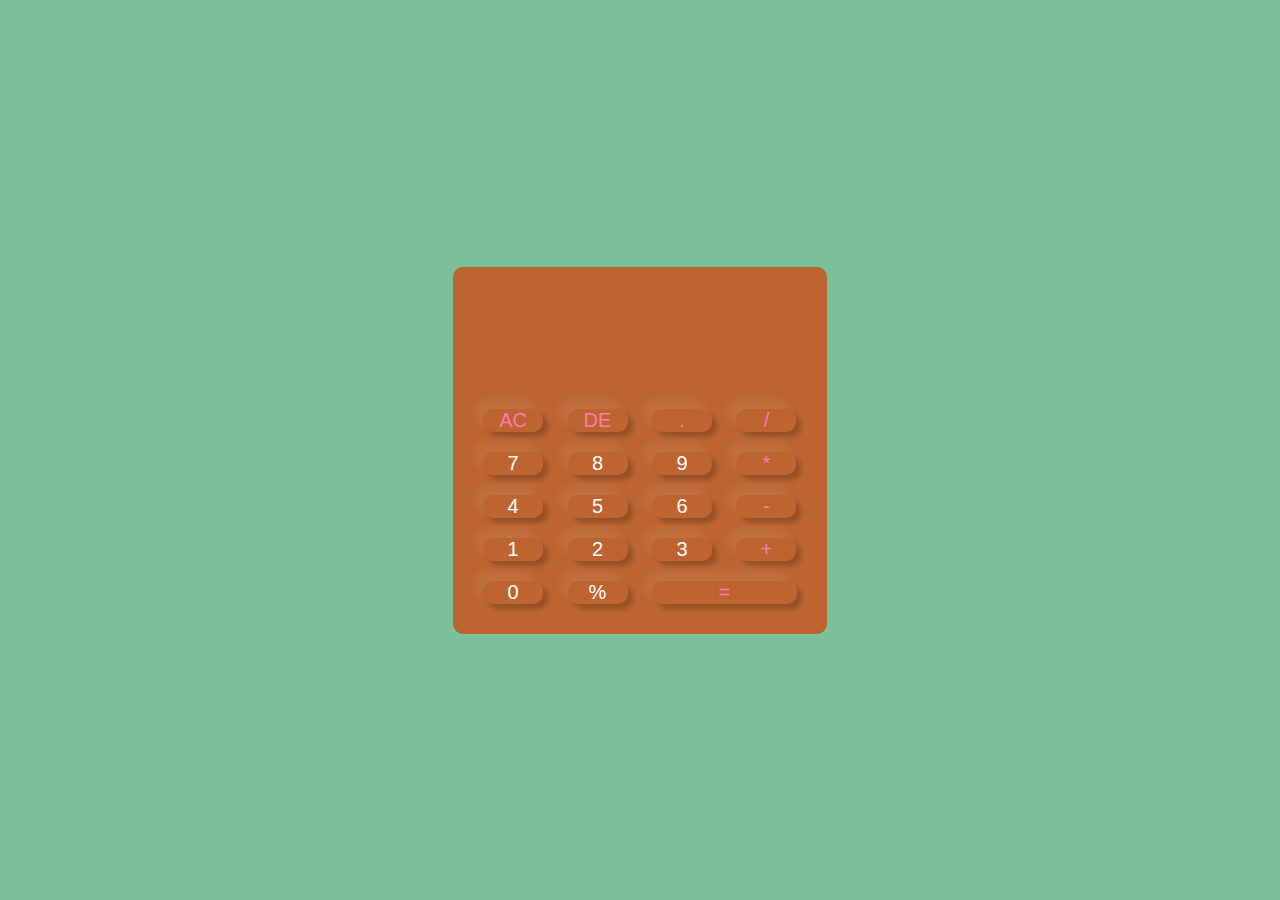
<file: index.html>
<!DOCTYPE html>
<html>

<head>
    <meta name="viewport" content="width=device-width, initial-scale=1.0">
    <title>Calculator</title>
    <link rel="stylesheet" href="style.css">
</head>

<body>
    <div class="container">
        <div class="calculator">
            <form>
                <div class="display">
                    <input type="text" name="display">
                </div>

                <div>
                    <input type="button" value="AC" onclick="display.value = ' ' " class="operator">
                    <input type="button" value="DE" onclick="display.value = display.value.toString().slice(0,-1)"
                        class="operator">
                    <input type="button" value="." onclick="display.value += '.' " class="operator">
                    <input type="button" value="/" onclick="display.value += '/' " class="operator">
                </div>
                <div>
                    <input type="button" value="7" onclick="display.value += '7' ">
                    <input type="button" value="8" onclick="display.value += '8' ">
                    <input type="button" value="9" onclick="display.value += '9' ">
                    <input type="button" value="*" onclick="display.value += '*' " class="operator">
                </div>
                <div>
                    <input type="button" value="4" onclick="display.value += '4' ">
                    <input type="button" value="5" onclick="display.value += '5' ">
                    <input type="button" value="6" onclick="display.value += '6' ">
                    <input type="button" value="-" onclick="display.value += '-' " class="operator">
                </div>
                <div>
                    <input type="button" value="1" onclick="display.value += '1' ">
                    <input type="button" value="2" onclick="display.value += '2' ">
                    <input type="button" value="3" onclick="display.value += '3' ">
                    <input type="button" value="+" onclick="display.value += '+' " class="operator">
                </div>
                <div>
                    <input type="button" value="0" onclick="display.value += '0' ">
                    <input type="button" value="%" onclick="display.value += '%' ">
                    <input type="button" value="=" onclick="display.value = eval(display.value) "
                        class="equal operator">
                </div>
            </form>
        </div>
    </div>
</body>

</html>
</file>
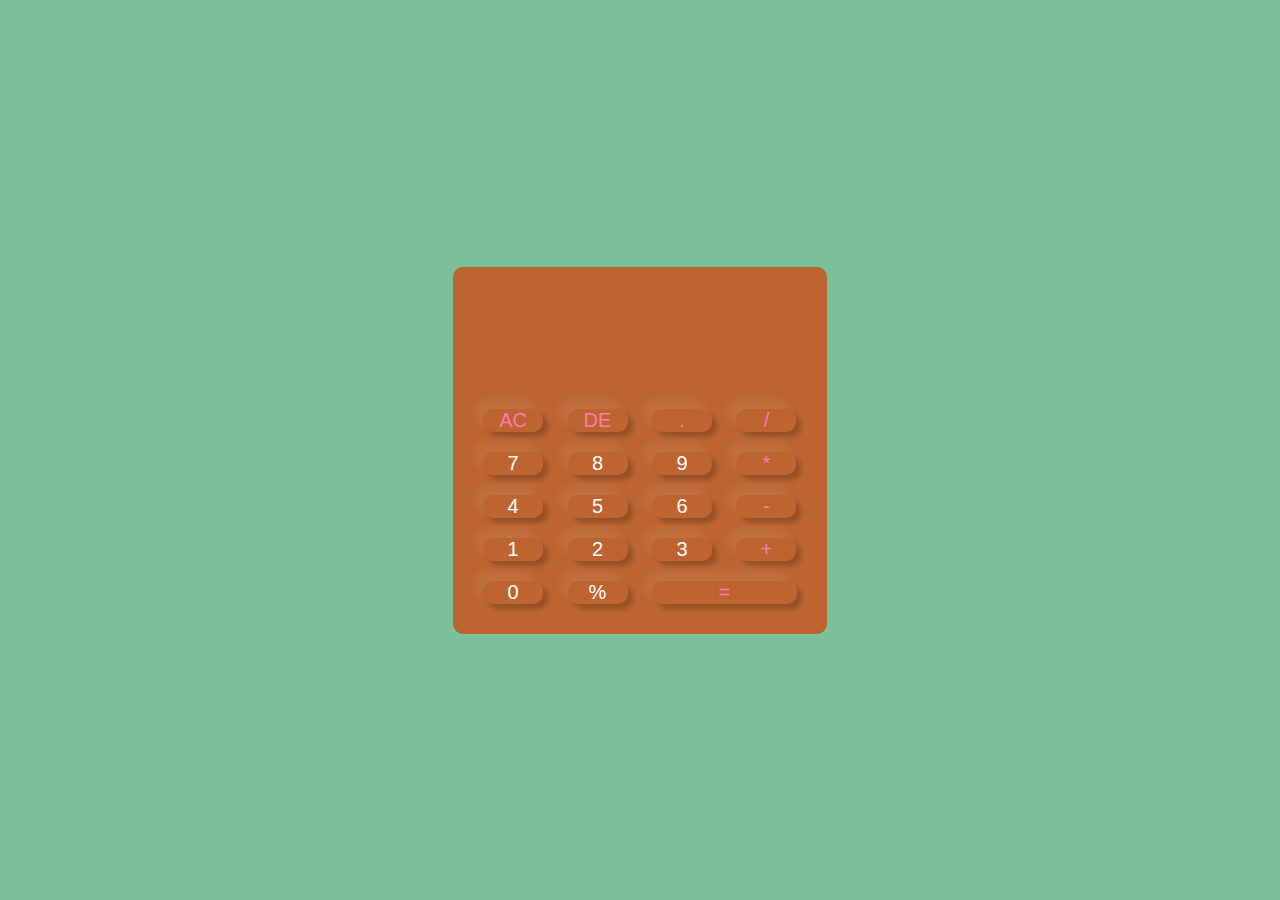
<file: calculator.html>
<!DOCTYPE html>
<html>

<head>
    <meta name="viewport" content="width=device-width, initial-scale=1.0">
    <title>Calculator</title>
    <link rel="stylesheet" href="style.css">
</head>

<body>
    <div class="container">
        <div class="calculator">
            <form>
                <div class="display">
                    <input type="text" name="display">
                </div>

                <div>
                    <input type="button" value="AC" onclick="display.value = ' ' " class="operator">
                    <input type="button" value="DE" onclick="display.value = display.value.toString().slice(0,-1)"
                        class="operator">
                    <input type="button" value="." onclick="display.value += '.' " class="operator">
                    <input type="button" value="/" onclick="display.value += '/' " class="operator">
                </div>
                <div>
                    <input type="button" value="7" onclick="display.value += '7' ">
                    <input type="button" value="8" onclick="display.value += '8' ">
                    <input type="button" value="9" onclick="display.value += '9' ">
                    <input type="button" value="*" onclick="display.value += '*' " class="operator">
                </div>
                <div>
                    <input type="button" value="4" onclick="display.value += '4' ">
                    <input type="button" value="5" onclick="display.value += '5' ">
                    <input type="button" value="6" onclick="display.value += '6' ">
                    <input type="button" value="-" onclick="display.value += '-' " class="operator">
                </div>
                <div>
                    <input type="button" value="1" onclick="display.value += '1' ">
                    <input type="button" value="2" onclick="display.value += '2' ">
                    <input type="button" value="3" onclick="display.value += '3' ">
                    <input type="button" value="+" onclick="display.value += '+' " class="operator">
                </div>
                <div>
                    <input type="button" value="0" onclick="display.value += '0' ">
                    <input type="button" value="%" onclick="display.value += '%' ">
                    <input type="button" value="=" onclick="display.value = eval(display.value) "
                        class="equal operator">
                </div>
            </form>
        </div>
    </div>
</body>

</html>
</file>
<file: style.css>
* {
    margin: 0;
    padding: 0;
    font-family: 'Poppins', sans-serif;
    box-sizing: border-box;
}

.container {
    width: 100%;
    height: 100vh;
    background: rgba(73, 167, 120, 0.725);
    display: flex;
    align-items: center;
    justify-content: center;
}

.calculator {
    background: #bd6430;
    padding: 20px;
    border-radius: 10px;
}

.calculator form input {
    border: 0;
    outline: 0;
    width: 60px;
    height: 60 px;
    border-radius: 10px;
    box-shadow: -8px -8px 15px rgba(255, 255, 255, 0.1), 5px 5px 5px rgba(0, 0, 0, 0.2);
    background: transparent;
    font-size: 20px;
    color: #fff;
    cursor: pointer;
    margin: 10px;
}

form .display {
    display: flex;
    justify-content: flex-end;
    margin: 20px 0;
}

form .display input {
    text-align: right;
    flex: 1;
    font-size: 45px;
    box-shadow: none;
}

form input.equal {
    width: 145px;

}

form input.operator {
    color: rgb(251, 121, 171);
}
</file>
